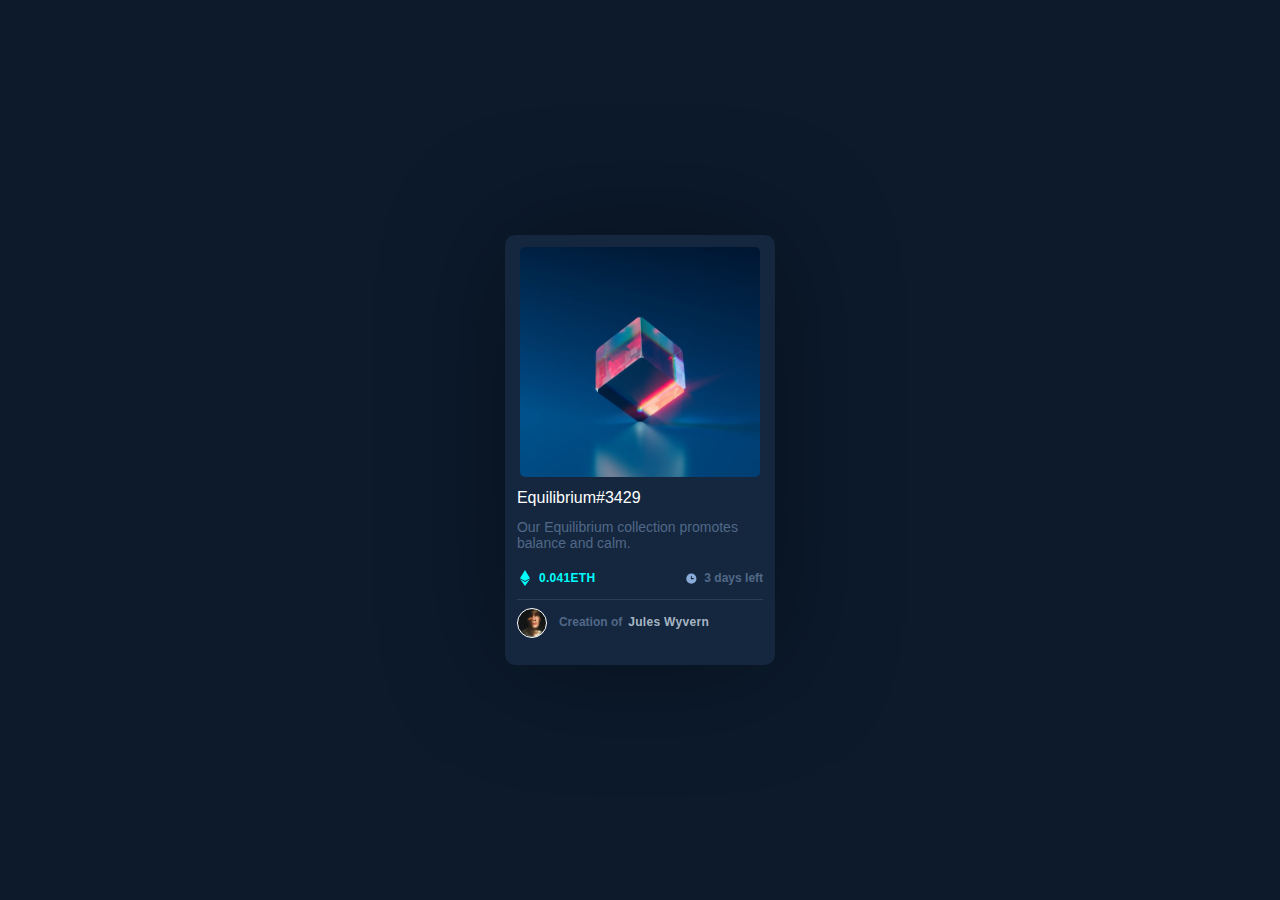
<file: Challenges/Challange4/index.htm>
<!DOCTYPE html>
<html lang="en">
<head>
    <meta charset="UTF-8">
    <meta name="viewport" content="width=device-width, initial-scale=1.0">
    <title>Challenges 4</title>
    <link rel="stylesheet" href="Style.css">
    <link rel="icon" href="img/favicon-32x32.png" type="image/x-icon">
</head>

<body>
    <div class="Rectangle">
        <div class ="img1"></div>
        <div class="Text">
            <span class="Title">Equilibrium#3429</span>
            <span class="Subtitle">Our Equilibrium collection promotes<br>
                balance and calm.</span>
            <div class="Shop">
                <div class="icon"></div>
                <span class="Balance">0.041ETH</span>
                <div class="Clock"></div>
                <span class="Days">3 days left</span>
            </div>
            <div class="Line"></div>
            <div class="footer">
                <div class ="img2"></div>
                <div class="SubText">Creation of<span class="colorText">Jules Wyvern</span> </div>

            </div>
        </div>
    </div>
</body>
</html>
</file>
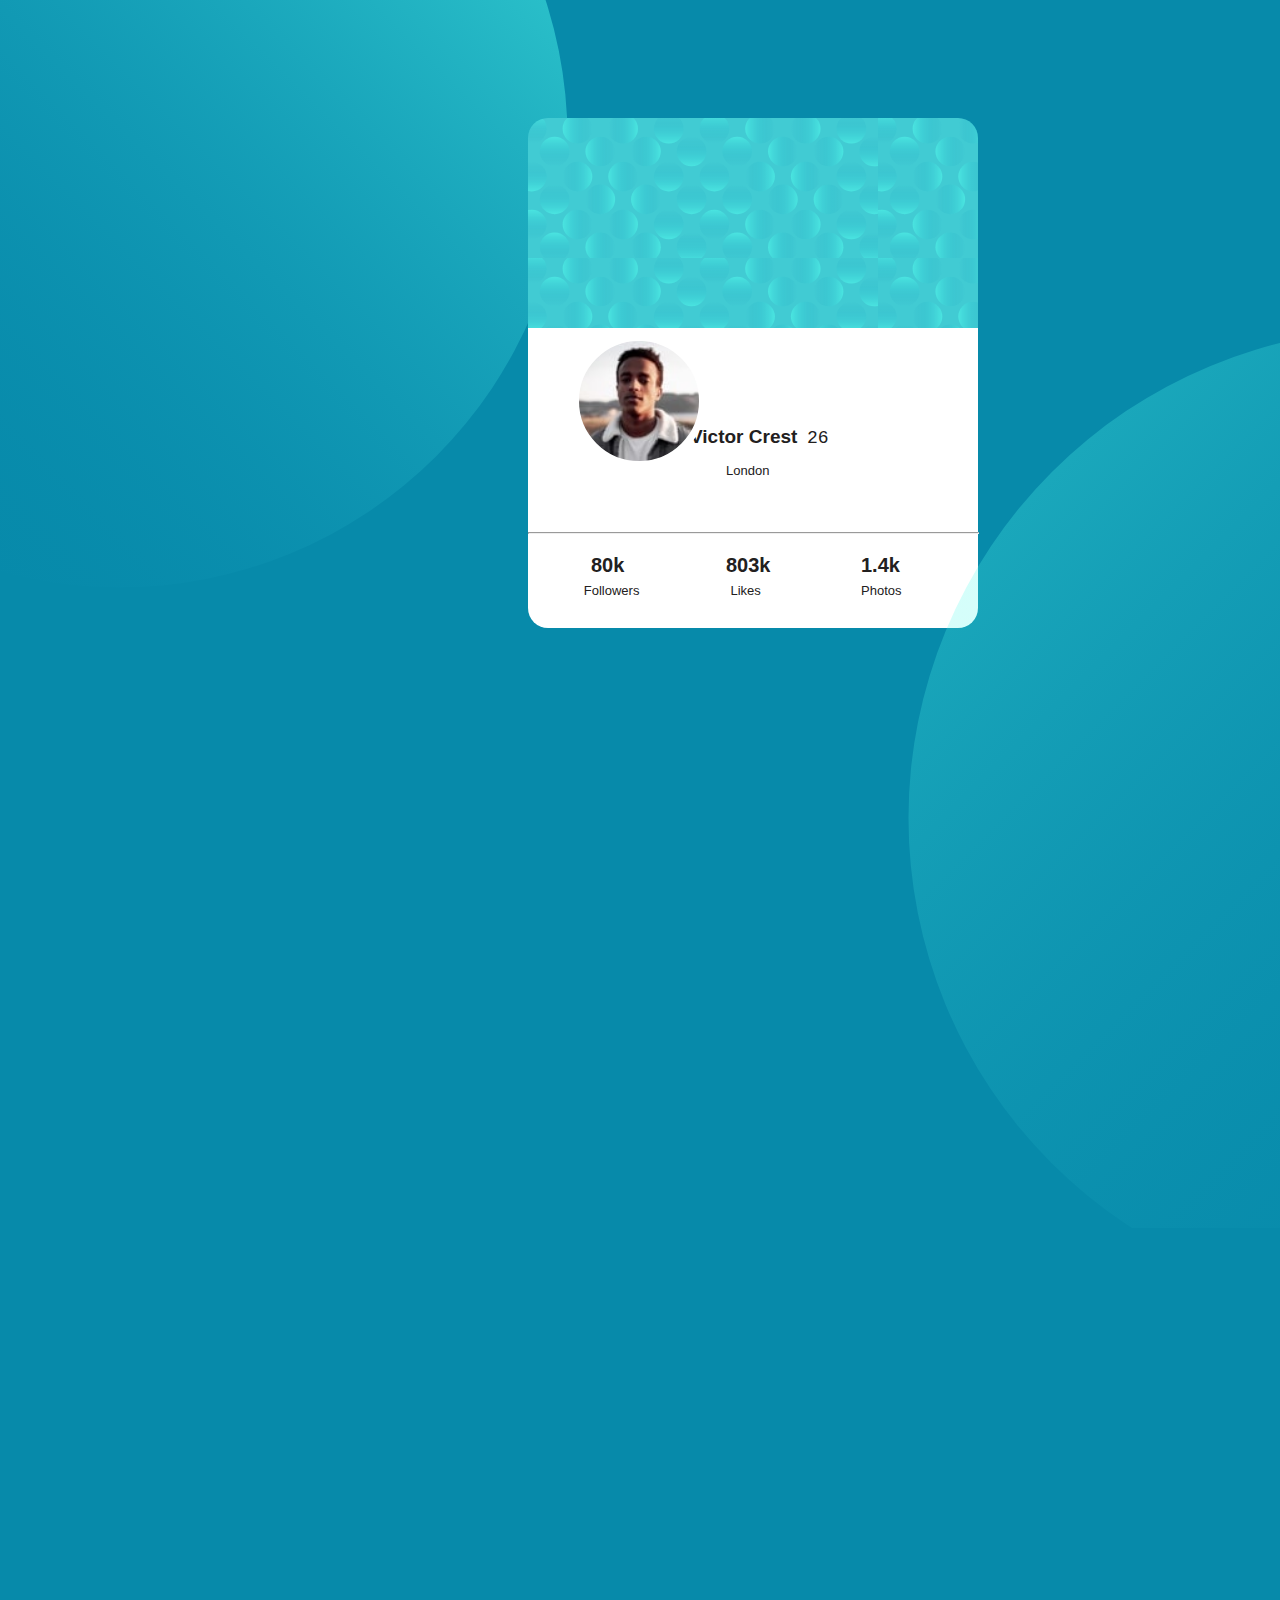
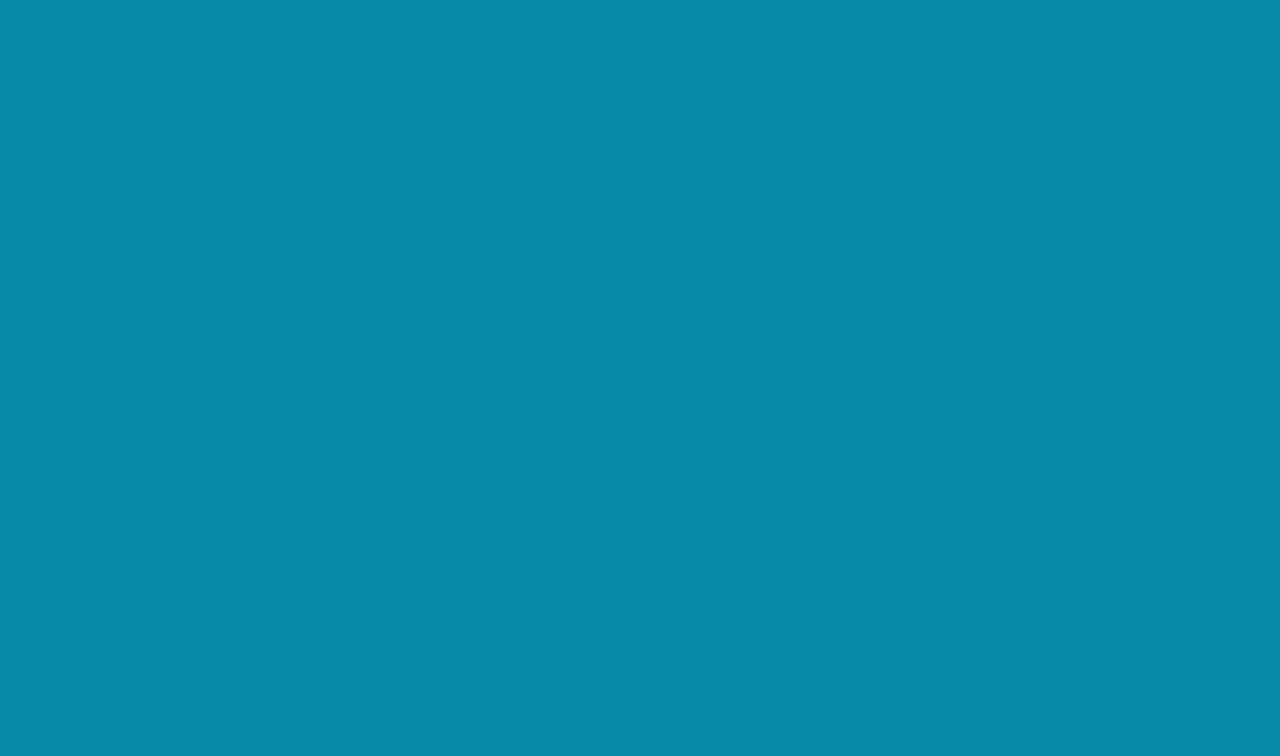
<file: Challenges/Challenge1/index.htm>
<!DOCTYPE html>
<html>

 <head>
    <meta name="viewport" content="width=device-width, initial-scale=1.0">
    <title>Challenges</title>
    <link rel="stylesheet" type="text/css" href="Styles.css">
 </head>
 <body class="body">
        <div class="upCircle"></div>
            <div Class="Rectangle">
                <div class="downRectg">
                    <span class ='Name'>Victor Crest</span>
                    <span class ='Age'>26</span>
                    <span class ='City'>London</span>
                    <span class ='Text'>Followers</span>
                    <span class ='a80k'>80k</span>
                    <span class ='Likes'>Likes</span>
                    <span class ='Likesnbr'>803k</span>
                    <span class ='Photos'>Photos</span>
                    <span class ='Photosnbr'>1.4k</span>
                </div>
                <div class="upRectg"></div>
                <hr class="Line"></hr>
            </div>
            <div class="img"></div>
        <div class="downCircle"></div>
        
 </body>
</html>
</file>
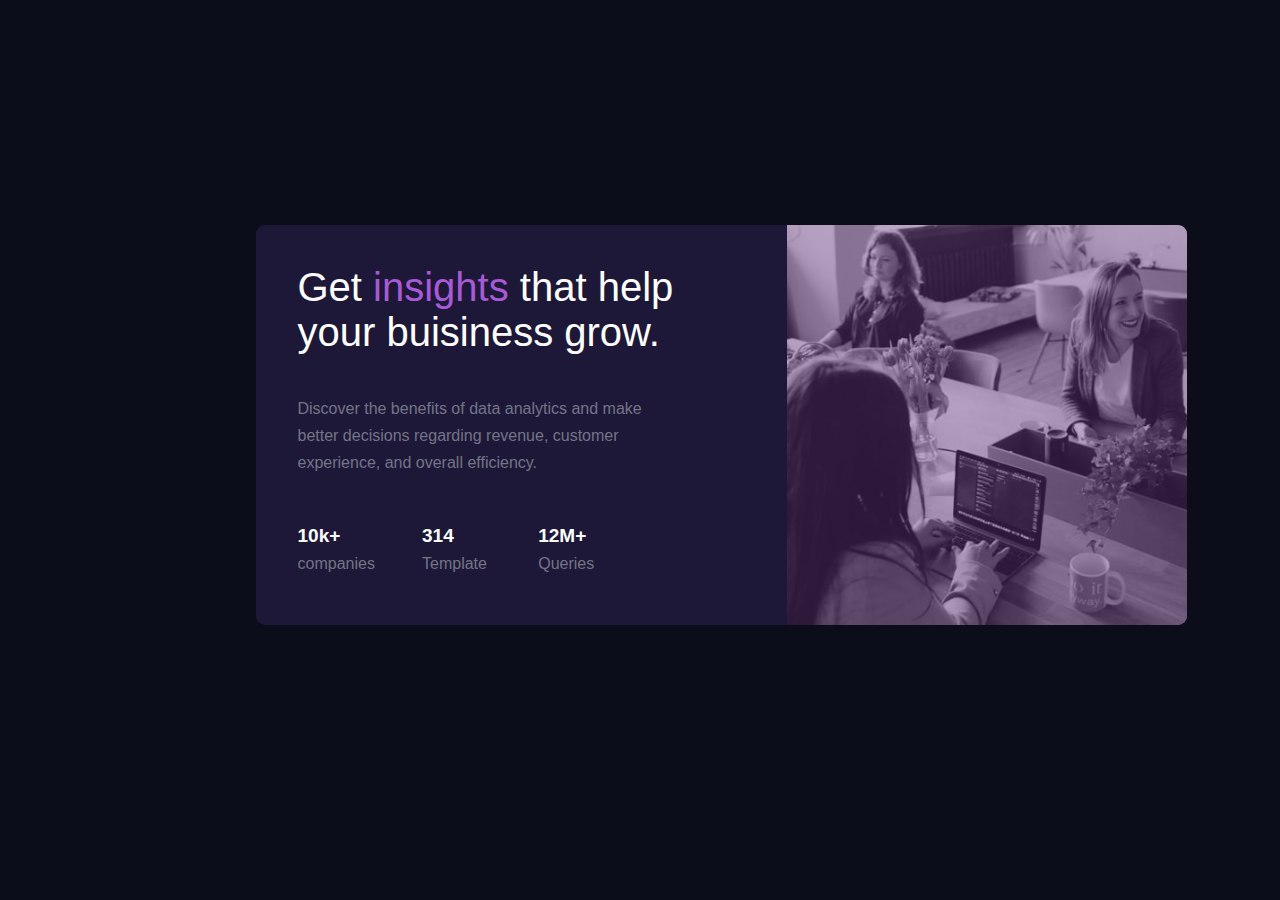
<file: Challenges/Challenge2/index.html>
<!DOCTYPE html>
<html lang="en">
<head>
    <link rel="stylesheet" type="text/css" href="Styles.css">
    <meta charset="UTF-8">
    <meta name="viewport" content="width=device-width, initial-scale=1.0">

</head>
<body class="body">
    <div Class="Rectangle">
        <Span class ='Title'>Get <span class="Purpletext">insights</span> that help<br> your buisiness grow.</span>
        <span class ='Text'>Discover the benefits of data analytics and make<br> better decisions regarding revenue, customer <br> experience, and overall efficiency.</span>
        <div>
            <div class="rectPurple"> </div>
            <div class ='img'></div>
            <span class ='StatCmpn'>10k+</span>
            <span class ='StatTextCmpn'>companies</span>
            <span class ='StatTemp'>314</span>
            <span class ='StatTextTemp'>Template</span>
            <span class ='StatQuer'>12M+</span>
            <span class ='StatTextQuer'>Queries</span>
            
        </div>


    </div>
    
</body>
</html>
</file>
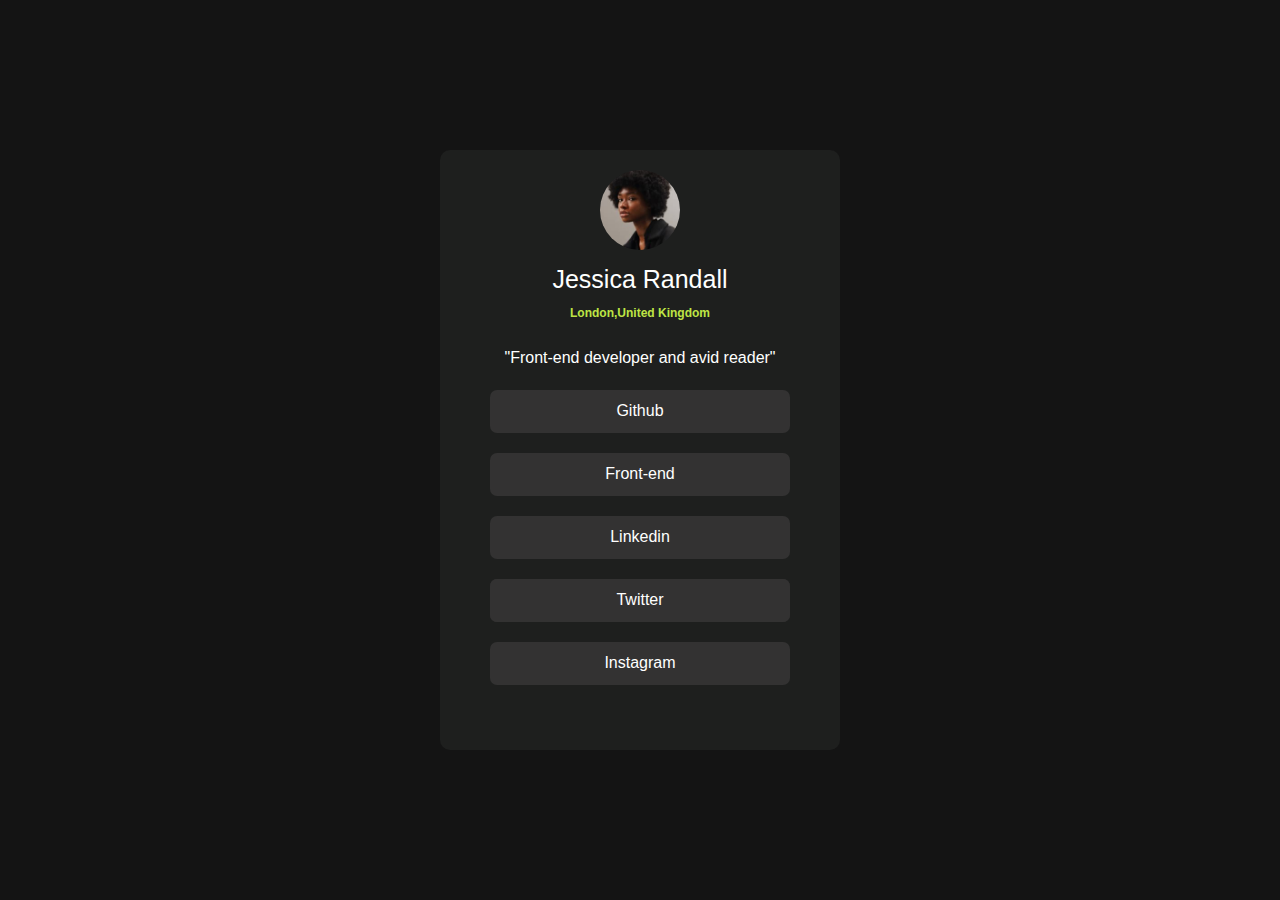
<file: Challenges/Challenge3/index.html>
<!DOCTYPE html>
<html lang="en">
<head>
    <link rel="stylesheet" href="Styles.css">
    <meta charset="UTF-8">
    <meta name="viewport" content="width=device-width, initial-scale=1.0">
    <link rel="icon" href="img/favicon-32x32.png" type="image/x-icon">
    <title>Challenges 3</title>
</head>
<body>
    <div Class="Rectengle" >
        <div Class = "img"></div>
        <div class="ClassSup">
          <span class ='Name'>Jessica Randall</span>
          <span class ='City'>London,United Kingdom</span>
          <span class ='Text'>"Front-end developer and avid reader"</span>
        </div>
        <div Class="Buttons" >
            <a href="https://github.com/rayan3230" target="_blank" style="text-decoration: none;" >
                <div class="Github">Github</div>
            </a>
            <a href="prank.html" class="Front" target="_blank" style="text-decoration: none;">
                <div class="FrontEnd">Front-end</div>
            </a>
            <a href="prank.html" class="linkdin" target="_blank" style="text-decoration: none;">
                <div class="Linkedin">Linkedin</div>
            </a>
            <a href="prank.html" class="Twitter" target="_blank" style="text-decoration: none;">
                <div class="Twitter">Twitter</div>
            </a>
            <a href="prank.html" class="instagram" target="_blank" style="text-decoration: none;">
                <div class="Instagram">Instagram</div>
            </a>
        </div>
    </div>
    
</body>
</html>
</file>
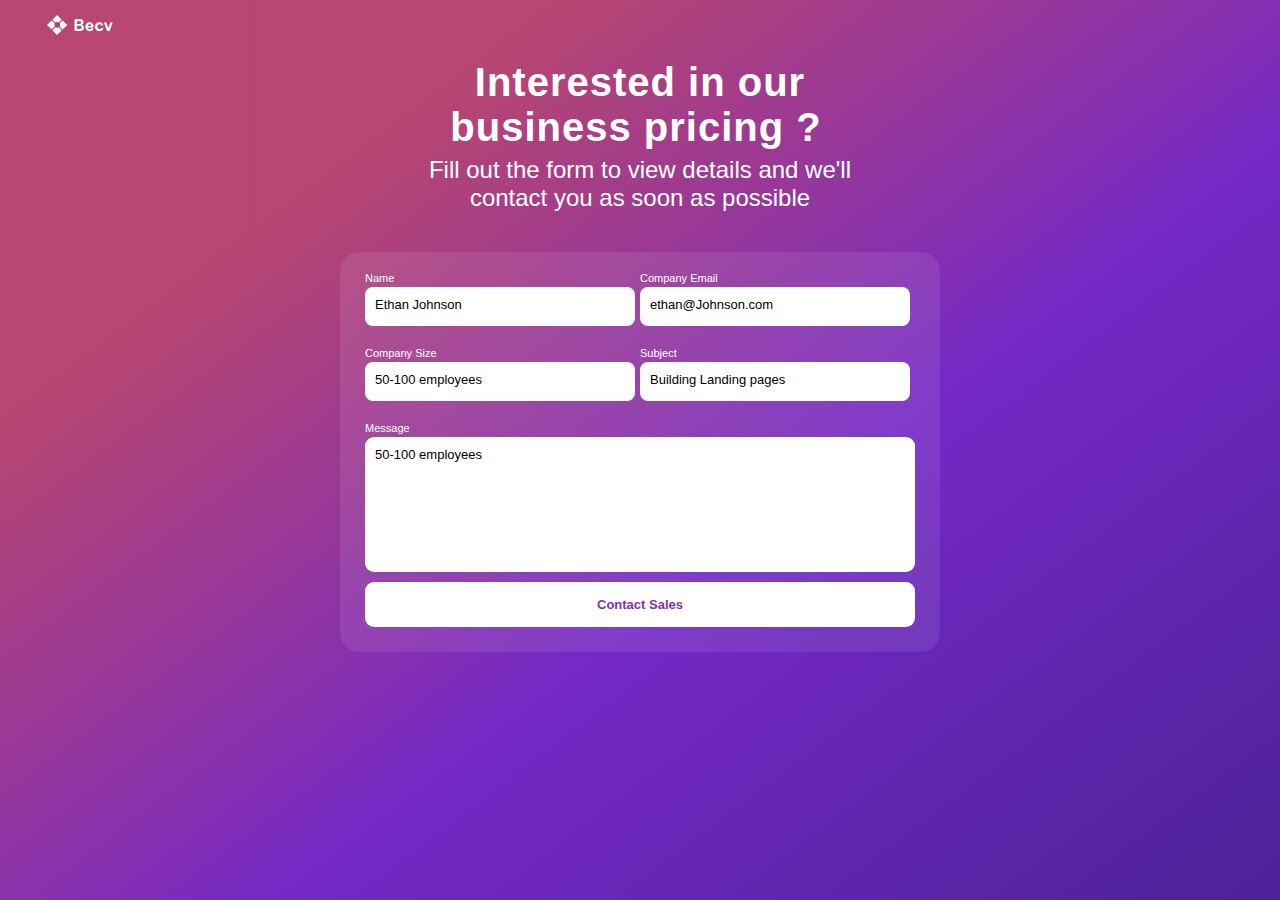
<file: Challenges/Challenge5/index.html>
<!DOCTYPE html>
<html lang="en">
<head>
    <link rel="stylesheet" href="Stylees.css">
    <link rel="icon" href="img/favicon.ico" type="image/x-icon">
    <meta charset="UTF-8">
    <meta name="viewport" content="width=device-width, initial-scale=1.0">
    <title>Challenges5</title>
</head>
<body>
    <div class="Header">
        <div class="IconTitel"><span class="Icon"></span></div>
        <div class="Text">
            <span class="BigTitle1">Interested in our </span>
            <span class="BigTitle2"> business pricing ?</span>
            <span class="SmallTitle1">Fill out the form to view details and we'll</span>
            <span class="SmallTitle2">contact you as soon as possible</span>
        </div>
        <div class="Rectangle">
            <div class="Info">
                <div class = "Info1">
                    <div class="Name">Name
                        <span class="NameText">Ethan Johnson</span>
                    </div>
                    <div class="EmailCmp">Company Email
                        <span class="EmailText">ethan@Johnson.com</span>
                    </div>
                </div>
                <div class="Info2">
                    <div class="Sizecmp">Company Size
                        <span class="SizeText">50-100 employees</span>
                    </div>
                    <div class="Subject">Subject
                        <span class="SubjectText">Building Landing pages</span>
                    </div>
                </div>
            </div>
            <div class="Message">Message
                <span class="MessageText">50-100 employees</span>
            </div>
            <div class="Contact">Contact Sales</div>
        </div>
    </div>
   
</body>
</html>
</file>
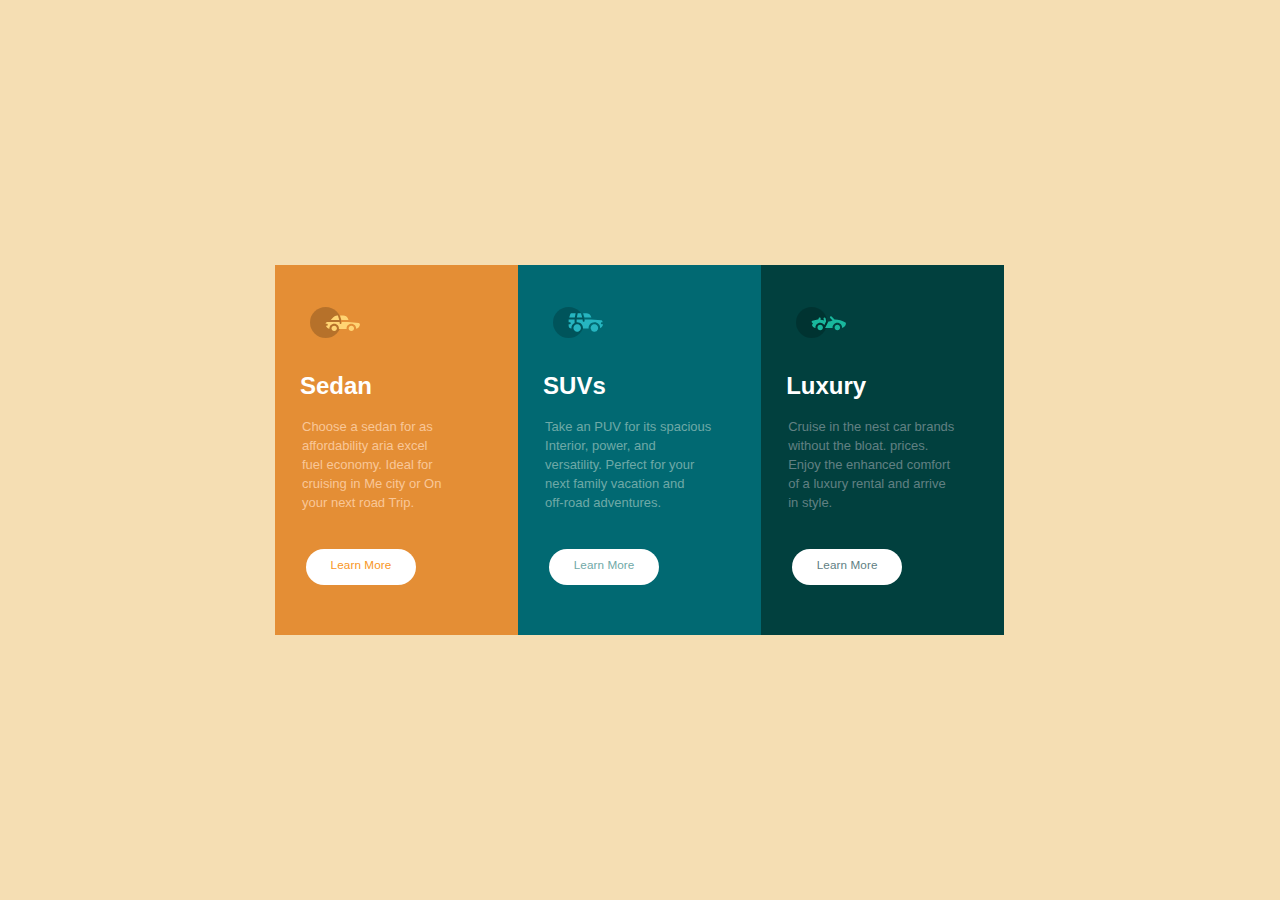
<file: Challenges/Challenge7/index.html>
<!DOCTYPE html>
<html lang="en">
<head>
    <meta charset="UTF-8">
    <link rel="stylesheet" href="Styles.css">
    <link rel="icon" href="img/favicon-32x32.png">
    <meta name="viewport" content="width=device-width, initial-scale=1.0">
    <title>Challenge7</title>
</head>
<body>
    <div class="Continer">
        <div class="Box">
            <div class="box1">
                <div class="icon1"></div>
                <span class="Title1">Sedan</span>
                <span class="Text1">Choose a sedan for as affordability aria excel <br>fuel economy. Ideal for<br> cruising in Me city or On<br>your next road Trip.  </span>
                <div class="Button1">Learn More</div>
            </div>
            <div class="box2">
                <div class="icon2"></div>
                <span class="Title2">SUVs</span>
                <span class="Text2">Take an PUV for its spacious<br> Interior, power, and <br>versatility. Perfect for your <br>next family vacation and <br>off-road adventures. </span>
                <div class="Button2">Learn More</div>
            </div>
            <div class="box3">
                <div class="icon3"></div>
                <span class="Title3">Luxury</span>
                <span class="Text3">Cruise in the nest car brands<br> without the bloat. prices.<br> Enjoy the enhanced comfort<br> of a luxury rental and arrive<br> in style. </span>
                <div class="Button3">Learn More</div>
            </div>

    </div>
</body>
</html>
</file>
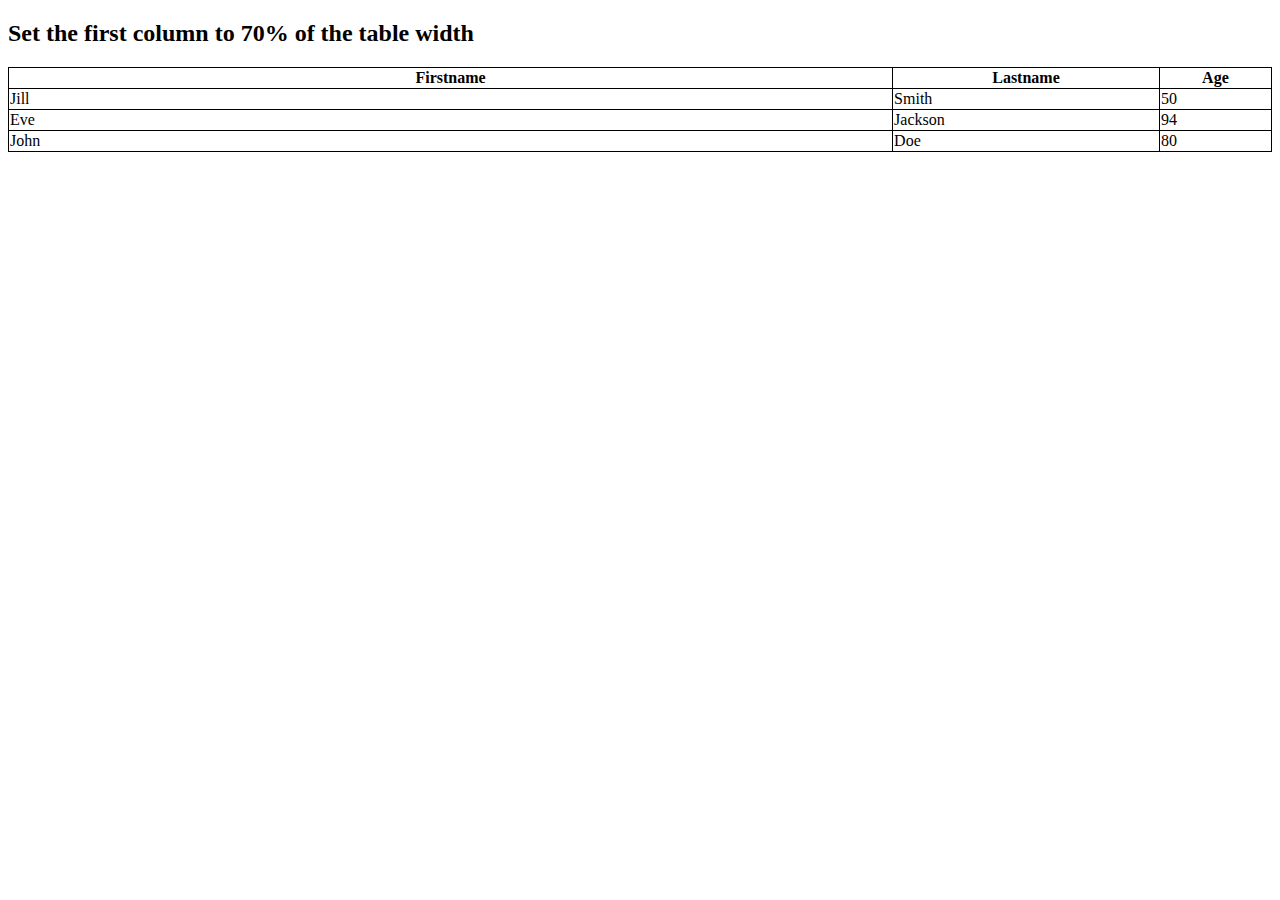
<file: computer.htm>
<!DOCTYPE html>
<html>
<style>
table, th, td {
  border:1px solid black;
  border-collapse: collapse;
}
</style>
<body>

<h2>Set the first column to 70% of the table width</h2>

<table style="width:100%">
  <tr>
    <th style="width:70%">Firstname</th>
    <th>Lastname</th> 
    <th>Age</th>
  </tr>
  <tr>
    <td>Jill</td>
    <td>Smith</td>
    <td>50</td>
  </tr>
  <tr>
    <td>Eve</td>
    <td>Jackson</td>
    <td>94</td>
  </tr>
  <tr>
    <td>John</td>
    <td>Doe</td>
    <td>80</td>
  </tr>
</table>

</body>
</html>
</file>
<file: Challenges/Challange4/Style.css>
*{
    margin: 0;
    padding: 0;
    box-sizing: border-box;
}
body{
    background-color: #0c1a2c;
    width: 100%;
    height: 100vh;
    overflow: hidden;
    display: flex ;
    justify-content: center;
    align-items: center;

}
.Rectangle{
    width: 270px;
    height: 430px;
    background-color:#14273e;
    border-radius: 10px;
    box-shadow: 0px 0px 120px rgba(0, 0, 0, 0.378);
    display: flex;
    flex-direction: column;
    align-items: center;
}
.img1{
    width: 240px;
    height: 230px;
    margin: 12px;
    background-image: url(img/image-equilibrium.jpg);
    background-size: cover;
    background-repeat: no-repeat;
    background-position: center;
    border-radius: 5px;
}

.Text{
    font-family: 'Segoe UI', Tahoma, Geneva, Verdana, sans-serif;
    display: flex;
    flex-direction: column;
    align-items:start;
    justify-content:center ;
}
.Title{
    font-size: 16px;
    color: white;
    font-weight: 500;
    margin-bottom: 6px;
}
.Subtitle{
    font-size: 14px;
    color : #526888;
    margin-top: 6px;
    font-weight: 400;
}
.Shop{
    width: 100%;
    height: 30px;
    display: flex;
    flex-direction: row;
    align-items: center;
    margin-top: 12px;
    
}
.icon{
    order:1;
    width: 16px;
    height: 16px;
    background-image: url(img/icon-ethereum.svg);
    background-size: contain;
    background-repeat: no-repeat;
    background-position: center;
    margin-right: 6px;

}
.Balance{
    order:2;
    font-size: 12px;
    color: #00fefb;
    margin-right: 90px;
    font-weight: 700;
    letter-spacing: .3px;
}
.Clock{
    order:3;
    width: 13px;
    height: 13px;
    background-image: url(img/icon-clock.svg);
    background-size: contain;
    background-repeat: no-repeat;
    background-position: center;
    margin-right: 6px;

}
.Days{
    order:4;
    font-size: 12px;
    color: #526888;
    font-weight: 700;
}
.Line{
    width: 100%;
    height: .3px;
    background-color: #52688855;
    margin-top: 6px;
}
.footer{
    font-family: 'Segoe UI', Tahoma, Geneva, Verdana, sans-serif;
    display: flex;
    justify-content: center;
    align-items: center;
    flex-direction: row;
}
.img2{
    width: 30px;
    height: 30px;
    background-image: url(img/image-avatar.png);
    background-size: contain;
    background-repeat: no-repeat;
    background-position: center;
    border: 1px solid white;
    border-radius: 50%;
    margin-top: 9px;
}
.SubText{
    order: 2;
    font-size: 12px;
    font-weight: 600;
    color: #526888;
    margin-left: 12px;
    margin-top: 6px;
    
}
.colorText{
    color: #a7b5c3;
    margin-left: 6px;
    font-weight: 700;
    letter-spacing:.3px;
}
</file>
<file: Challenges/Challenge1/Styles.css>
.body{
    background-color: rgb(7, 138, 170);
    overflow: hidden; 
}
.upCircle{
    transform: translate(-340px ,-320px);
    width: 900px;
    height: 900px;
    background-image: url(img/bg-pattern-top.svg);
    background-size: cover;
    background-repeat: no-repeat;
    z-index: 0;
}

.downCircle{
    transform: translate(900px , -1120px);
    width: 900px;
    height: 900px;
    background-image: url(img/bg-pattern-bottom.svg);
    z-index: 0;
}
.Rectangle{
    transform: translate(500px, -800px);
    width: 450px;
    height: 500px;
    margin: 20px ;
    border-radius: 25px;
    background-color: rgb(190, 57, 57);
    z-index: 1;
}
.downRectg{
    transform:  translate(0px , 200px);
    width: 450px;
    height: 300px;
    background-color: rgb(255, 255, 255) ;
    border-radius: 0 0 20px 20px;
    z-index: 1;
}
.upRectg{
    transform: translate(0px , -310px);
    width: 450px;
    height: 210px;
    border-radius: 20px 20px 0 0;
    background-image: url(img/bg-pattern-card.svg);
    z-index: 1;
    
}
.Line{
    transform: translate(00px, -114px);
    width: 449px;
    height: .1px;
    background-color: rgb(2, 2, 2);
    border-radius: .3%;
    z-index: 1;
}
.Text{
    position: absolute;
    left : 12.4%;
    bottom: 10%;
    font-size: 13px;
    font-family: 'Poppins', sans-serif;
    font-weight: normal;
    color: rgb(34, 32, 32);
}
.a80k{
    position: absolute;
    left : 14%;
    bottom: 17%;
    font-size: 20px;
    font-family: 'Poppins', sans-serif;
    font-weight: bold;
    color: rgb(34, 32, 32);
}

.Likes{
    position : absolute;
    left : 45%;
    bottom : 10%;
    font-size: 13px;
    font-family: 'Poppins', sans-serif;
    font-weight: normal;
    color: rgb(34, 32, 32);
}

.Likesnbr{
    position : absolute;
    left : 44%;
    bottom: 17%;
    font-size: 20px;
    font-family: 'Poppins', sans-serif;
    font-weight: bold;
    color: rgb(34, 32, 32);
}
.Photosnbr{
    position : absolute;
    left : 74%;
    bottom: 17%;
    font-size: 20px;
    font-family: 'Poppins', sans-serif;
    font-weight: bold;
    color: rgb(34, 32, 32);
}
.Photos{
    position : absolute;
    left : 74%;
    bottom : 10%;
    font-size: 13px;
    font-family: 'Poppins', sans-serif;
    font-weight: normal;
    color: rgb(34, 32, 32);
}
.Name{
    position :absolute;
    left : 36%;
    bottom : 60%;
    font-size: 19px;
    font-family: 'Poppins', sans-serif;
    font-weight: Bold;
    color: rgb(34, 32, 32);
}
.Age{
    position :absolute;
    left : 62%;
    bottom : 60%;
    font-size: 18px;
    font-family :'Courier New', Courier, monospace;
    font-weight: normal;
    color: rgb(34, 32, 32);
}
.City{
    position :absolute;
    left : 44%;
    bottom : 50%;
    font-size: 13px;
    font-family: 'Poppins', sans-serif;
    font-weight: normal;
    color: rgb(34, 32, 32);
}
.img{
    position :absolute;
    left : 44.7%;
    bottom : 48%;
    width: 120px;
    height: 120px;
    border-radius: 50%;
    background-image: url(img/image-victor.jpg);
    background-size: cover;
    background-repeat: no-repeat;
    background-position: center;
    border: 7px solid rgb(255, 255, 255) ;
}
</file>
<file: Challenges/Challenge2/Styles.css>
.body {
    background-color: rgba(11,13,27,255);
    overflow: hidden;
}
.Rectangle{
    Position: absolute;
    left: 20%;
    top: 25%;
    width: 830px;
    height: 400px;
    background-color: rgba(29,24,56,255);
    border-radius: 9px;
    z-index: 0;
}
.Title{
    Position: absolute;
    left: 5%;
    top: 10%;
    font-size: 40px;
    font-family: Arial, sans-serif;
    color: rgba(255,255,255,255);
}
.Purpletext{
    color: rgba(168,90,214,255);
}
.Text{
    Position: absolute;
    left: 5%;
    top: 170px;
    font-size: 16px;
    font-family: Arial, sans-serif;
    color: rgba(116,116,135,255);
    line-height: 27px;
}
.StatCmpn{
    Position: absolute;
    left: 5%;
    top: 300px;
    font-size: 19px;
    font-family: Arial, sans-serif;
    font-weight: bold;
    color: rgba(255,255,255);
}
.StatTextCmpn{
    Position: absolute;
    left: 5%;
    top: 330px;
    font-size: 16px;
    font-family: Arial, sans-serif;
    color: rgba(116,116,135,255);
}
.StatTemp{
    Position: absolute;
    left: 20%;
    top: 300px;
    font-size: 19px;
    font-family: Arial, sans-serif;
    font-weight: bold;
    color: rgba(255,255,255);
}
.StatTextTemp{
    Position: absolute;
    left: 20%;
    top: 330px;
    font-size: 16px;
    font-family: Arial, sans-serif;
    color: rgba(116,116,135,255);
}
.StatQuer{
    Position: absolute;
    left: 34%;
    top: 300px;
    font-size: 19px;
    font-family: Arial, sans-serif;
    font-weight: bold;
    color: rgba(255,255,255);
}
.StatTextQuer{
    Position: absolute;
    left: 34%;
    top: 330px;
    font-size: 16px;
    font-family: Arial, sans-serif;
    color: rgba(116,116,135,255);
}
.img{
    Position: absolute;
    left: 64%;
    top: 0%;
    width: 400px;
    height: 400px;
    background-image: url(img/image-header-desktop.jpg);
    background-size: cover;
    background-repeat: no-repeat;
    background-position: center;
    color: rgba(101, 53, 129, 0.296);
    border-radius: 0px 9px 9px 0px;
    z-index: -1;
}
.rectPurple{
    width: 400px;
    height: 400px;
    position: absolute;
    left:64%;
    top: 0%;
    background-color: rgba(101, 53, 129, 0.44);
    z-index: 1;
    border-radius: 0px 9px 9px 0px;

}
</file>
<file: Challenges/Challenge3/Styles.css>
*{
    margin: 0;
    padding: 0;
    box-sizing: border-box;
}
body{
    width: 100%;
    height: 100vh;
    background-color: rgba(20,20,20,255);
    overflow: hidden;
    display: flex ;
    justify-content: center;
    align-items: center;   
}
.Rectengle{
    padding: 20px;
    width: 400px;
    height: 600px;
    background-color: rgba(30,31,30,255);
    border-radius: 10px;
    color : rgba(255, 255, 255);
    display: flex;
    flex-direction: column;
    align-items: center;
    
}
.img{
    order: 1;
    width: 80px;
    height: 80px;
    background-image: url(img/avatar-jessica.jpeg);
    background-size: cover;
    background-repeat: no-repeat;
    background-position: center;
    border-radius: 80px;
    margin-bottom: 15px;

}
.ClassSup{
    order: 2;
    font-size: 20px;
    font-weight: bold;
    display: flex;
    flex-direction: column;
    gap: 10px;
    
}
.Name{
    order: 1;
    font-size: 25px;
    display: flex;
    flex-direction: column;
    align-items: center;
    justify-content: center;
    font-family: 'Segoe UI', Tahoma, Geneva, Verdana, sans-serif;
    font-weight: normal;
    margin-bottom: 2px;
}
.City{
    order: 2;
    display: flex;
    flex-direction: column;
    align-items: center;
    justify-content: center;
    color : rgba(190,229,69);
    font-family: 'Segoe UI', Tahoma, Geneva, Verdana, sans-serif;
    font-size: 12px;
    margin-bottom: 19px;
    
}
.Text{
    order: 3;
    color: white ;
    display: flex;
    flex-direction: column;
    align-items: center;
    justify-content: center;
    font-family: 'Segoe UI', Tahoma, Geneva, Verdana, sans-serif;
    font-size: 16px;
    font-weight: 100;

}
.Buttons{
    order: 3;
    width: 100%;
    height: 300px;
    margin: 20px;
    display: flex;
    flex-direction: column;
    gap: 20px;
    align-items: center;
    justify-content: center;

}
.Github{
    width: 300px;
    height: 43px;
    background-color: rgba(51,50,50);
    font-family: 'Segoe UI', Tahoma, Geneva, Verdana, sans-serif;
    font-weight: 500;
    border-radius: 7px;
    display: flex;
    justify-content: center;
    align-items: center;
    color: rgba(255, 255, 255);

}
.Front{
    width: 300px;
    height: 43px;
    background-color: rgba(51,50,50);
    font-family: 'Segoe UI', Tahoma, Geneva, Verdana, sans-serif;
    font-weight: 500;
    border-radius: 7px;
    display: flex;
    justify-content: center;
    align-items: center;
    color: rgba(255, 255, 255);
}
.linkdin{
    width: 300px;
    height: 43px;
    background-color: rgba(51,50,50);
    font-family: 'Segoe UI', Tahoma, Geneva, Verdana, sans-serif;
    font-weight: 500;
    border-radius: 7px;
    display: flex;
    justify-content: center;
    align-items: center;
    color: rgba(255, 255, 255);
}
.instagram{
    width: 300px;
    height: 43px;
    background-color: rgba(51,50,50);
    font-family: 'Segoe UI', Tahoma, Geneva, Verdana, sans-serif;
    font-weight: 500;
    border-radius: 7px;
    display: flex;
    justify-content: center;
    align-items: center;
    color: rgba(255, 255, 255);
}
.Twitter{
    width: 300px;
    height: 43px;
    background-color: rgba(51,50,50);
    font-family: 'Segoe UI', Tahoma, Geneva, Verdana, sans-serif;
    font-weight: 500;
    border-radius: 7px;
    display: flex;
    justify-content: center;
    align-items: center;
    color: rgba(255, 255, 255);
    
}
.Github:hover,.Front:hover, .linkdin:hover, .instagram:hover, .Twitter:hover{
    background-color: rgba(197,249,42);
    color: black !important;
}
</file>
<file: Challenges/Challenge5/Stylees.css>
*{
    margin: 0;
    padding: 0;
    box-sizing: border-box;
}
body {
    background-image: url(img/background.svg);
    background-size: cover;
    background-repeat: no-repeat;
    height: 100vh;
    display: flex;
    justify-content: center;
    color: white;
    
}
.Header{
    font-family: 'Segoe UI', Tahoma, Geneva, Verdana, sans-serif;
    font-weight: 100;
    font-size: 11px;
    font-weight: 400;
}
.IconTitel{
    width: 100px;
    height: 30px;
    position: absolute;
    top: 10px;
    left: 30px;
    display: flex;
    align-items: center;
    justify-content: center;

}
.Icon{
    width: 67px;
    height: 67px;
    background-image: url(img/Logo.svg);
    background-size: contain;
    background-repeat: no-repeat;
    background-position: center;
}
.Text{
    margin-top: 60px;
    font-family: 'Segoe UI', Tahoma, Geneva, Verdana, sans-serif;
    display: flex;
    flex-direction: column;
    align-items: center;
    color: white;
    
}
.BigTitle1{
    font-size: 40px;
    font-weight: Bold;
    letter-spacing: 1px;
}
.BigTitle2{
    font-size: 40px;
    font-weight: Bold;
    letter-spacing: 1px;
    position: relative;
    left: -4px;
    margin-bottom: 6px;
}
.SmallTitle1{
    font-size: 24px;
}
.SmallTitle2{
    font-size: 24px;
    margin-bottom: 40px;
}
.Rectangle{
    width: 600px;
    height: 400px;
    display: flex;
    flex-direction: column;
    align-items: center;
    border-radius: 20px;
    background-color:rgba(255, 255, 255, 0.086) ;
    padding-top: 20px;
}
.Info{
    width: 550px;
    height: 150px;
    display: flex;
    flex-direction: column;
}
.Info1{
    width: 550px ;
    height: 75px;
    display: flex;
    flex-direction: row;
}
.Name{
    width: 275px ;
    height: 75px;
    display: flex;
    flex-direction: column;
    gap: 3px;
}
.NameText{
    width:270px ;
    height: 39px;
    display: flex;
    font-weight: 500;
    border-radius: 8px;
    font-size: 13px;
    background-color: white;
    color: black;
    padding : 10px 10px 10px 10px;
}
.EmailCmp{
    width: 275px ;
    height: 75px;
    display: flex;
    flex-direction: column;
    gap: 3px;
}
.EmailText{
    width:270px ;
    height: 39px;
    font-size: 16px;
    display: flex;
    font-weight: 500;
    border-radius: 8px;
    font-size: 13px;
    background-color: white;
    color: black;
    padding : 10px 10px 10px 10px;
}
.Info2{
    width: 550px ;
    height: 75px;
    display: flex;
    flex-direction: row;
    
}
.Sizecmp{
    width: 275px ;
    height: 75px;
    display: flex;
    flex-direction: column;
    gap: 3px;
}
.SizeText{
    width:270px ;
    height: 39px;
    font-size: 16px;
    display: flex;
    font-weight: 500;
    border-radius: 8px;
    font-size: 13px;
    background-color: white;
    color: black;
    padding : 10px 10px 10px 10px;
}
.Subject{
    width: 275px ;
    height: 75px;
    display: flex;
    flex-direction: column;
    gap: 3px;
}
.SubjectText{
    width:270px ;
    height: 39px;
    font-size: 16px;
    display: flex;
    font-weight: 500;
    border-radius: 8px;
    font-size: 13px;
    background-color: white;
    color: black;
    padding : 10px 10px 10px 10px;
}
.Message{
    width: 550px ;
    height: 150px;
    display: flex;
    flex-direction: column;
    margin-bottom: 10px;
    gap: 3px;
}
.MessageText{
    width:550px ;
    height: 220px;
    font-size: 16px;
    display: flex;
    position: relative;
    font-weight: 500;
    border-radius: 9px;
    font-size: 13px;
    background-color: white;
    color: black;
    text-transform: 20px center;
    padding : 10px 10px 10px 10px;
}
.Contact{
    width: 550px ;
    height: 45px;
    display: flex;
    flex-direction: column;
    display: flex;
    justify-content: center;
    align-items: center;
    border-radius: 9px;
    background-color: rgba(255, 255, 255) ;
    color: #7b34ad;
    font-weight: 700;
    font-size: 13px;
}
</file>
<file: Challenges/Challenge7/Styles.css>
*{
    margin: 0;
    padding: 0;
    box-sizing: border-box;
}
body{
    background-color: wheat;
    height:100vh;
    width: 100%;
    background-size: cover;
    background-position: center;
    background-repeat: no-repeat;
    display: flex;
    flex-direction: column;
    align-items: center;
    justify-content: center;
    overflow: hidden;
}
.Box{
    width: 730px;
    height: 370px;
    display: flex;
    flex-direction: row;
}
.box1{
    order: 1;
    width:33.3%;
    height: 100%;
    padding: 25px 25px 10px ;
    display: flex;
    flex-direction: column;
    background-color: #e28324e1;
    gap: 17px;

}

.icon1{
    width: 50px;
    height: 65px;
    background-image: url(img/icon-sedans.svg);
    background-size: contain;
    background-repeat: no-repeat;
    background-position: center;
    position: relative;
    left: 10px;

}
.Title1{
    order: 2;
    font-size: 24px;
    color: white;
    font-weight: 700;
    font-family: 'Segoe UI', Tahoma, Geneva, Verdana, sans-serif;

}
.Text1{
    order: 3;
    font-size: 13px;
    color: #f9c798;
    font-weight: 400;
    font-family:'Segoe UI', Tahoma, Geneva, Verdana, sans-serif;
    line-height: 19px;
    margin-bottom: 20px;
    margin-left: 2px;
}
.Button1{
    order: 4;
    margin-left: 6px;
    width: 110px;
    height: 36px;

    text-align: center;
    line-height: 32px;
    border-radius: 30px;
    background-color: white;
    font-size: 11.7px;
    font-family:'Segoe UI', Tahoma, Geneva, Verdana, sans-serif;
    letter-spacing: .1px;
    font-weight: 900px;
    color: #f8961e;
}
.box2{
    order: 2;
    width:33.3%;
    height: 100%;
    padding: 25px 25px 10px ;
    display: flex;
    flex-direction: column;
    background-color: #016972;
    gap: 17px;
}
.icon2{
    width: 50px;
    height: 65px;
    background-image: url(img/icon-suvs.svg);
    background-size: contain;
    background-repeat: no-repeat;
    background-position: center;
    position: relative;
    left: 10px;
}
.Title2{
    order: 2;
    font-size: 24px;
    color: white;
    font-weight: 700;
    font-family: 'Segoe UI', Tahoma, Geneva, Verdana, sans-serif;

}
.Text2{
    order: 3;
    font-size: 13px;
    color: #6fa9a7;
    font-weight: 400;
    font-family:'Segoe UI', Tahoma, Geneva, Verdana, sans-serif;
    line-height: 19px;
    margin-bottom: 20px;
    margin-left: 2px;
}
.Button2{
    order: 4;
    margin-left: 6px;
    width: 110px;
    height: 36px;
    text-align: center;
    line-height: 32px;
    border-radius: 30px;
    background-color: white;
    font-size: 11.7px;
    font-family:'Segoe UI', Tahoma, Geneva, Verdana, sans-serif;
    letter-spacing: .1px;
    font-weight: 900px;
    color: #6fa9a7;
}

.box3{
    order: 3;
    width:33.3%;
    height: 100%;
    padding: 25px 25px 10px ;
    display: flex;
    flex-direction: column;
    background-color: #01403e;
    gap: 17px;
}
.icon3{
    width: 50px;
    height: 65px;
    background-image: url(img/icon-luxury.svg);
    background-size: contain;
    background-repeat: no-repeat;
    background-position: center;
    position: relative;
    left: 10px;
}
.Title3{
    order: 2;
    font-size: 24px;
    color: white;
    font-weight: 700;
    font-family: 'Segoe UI', Tahoma, Geneva, Verdana, sans-serif;

}
.Text3{
    order: 3;
    font-size: 13px;
    color: #618083;
    font-weight: 400;
    font-family:'Segoe UI', Tahoma, Geneva, Verdana, sans-serif;
    line-height: 19px;
    margin-bottom: 20px;
    margin-left: 2px;
}
.Button3{
    order: 4;
    margin-left: 6px;
    width: 110px;
    height: 36px;

    text-align: center;
    line-height: 32px;
    border-radius: 30px;
    background-color: white;
    font-size: 11.7px;
    font-family:'Segoe UI', Tahoma, Geneva, Verdana, sans-serif;
    letter-spacing: .1px;
    font-weight: 900px;
    color: #618083;
}
</file>
